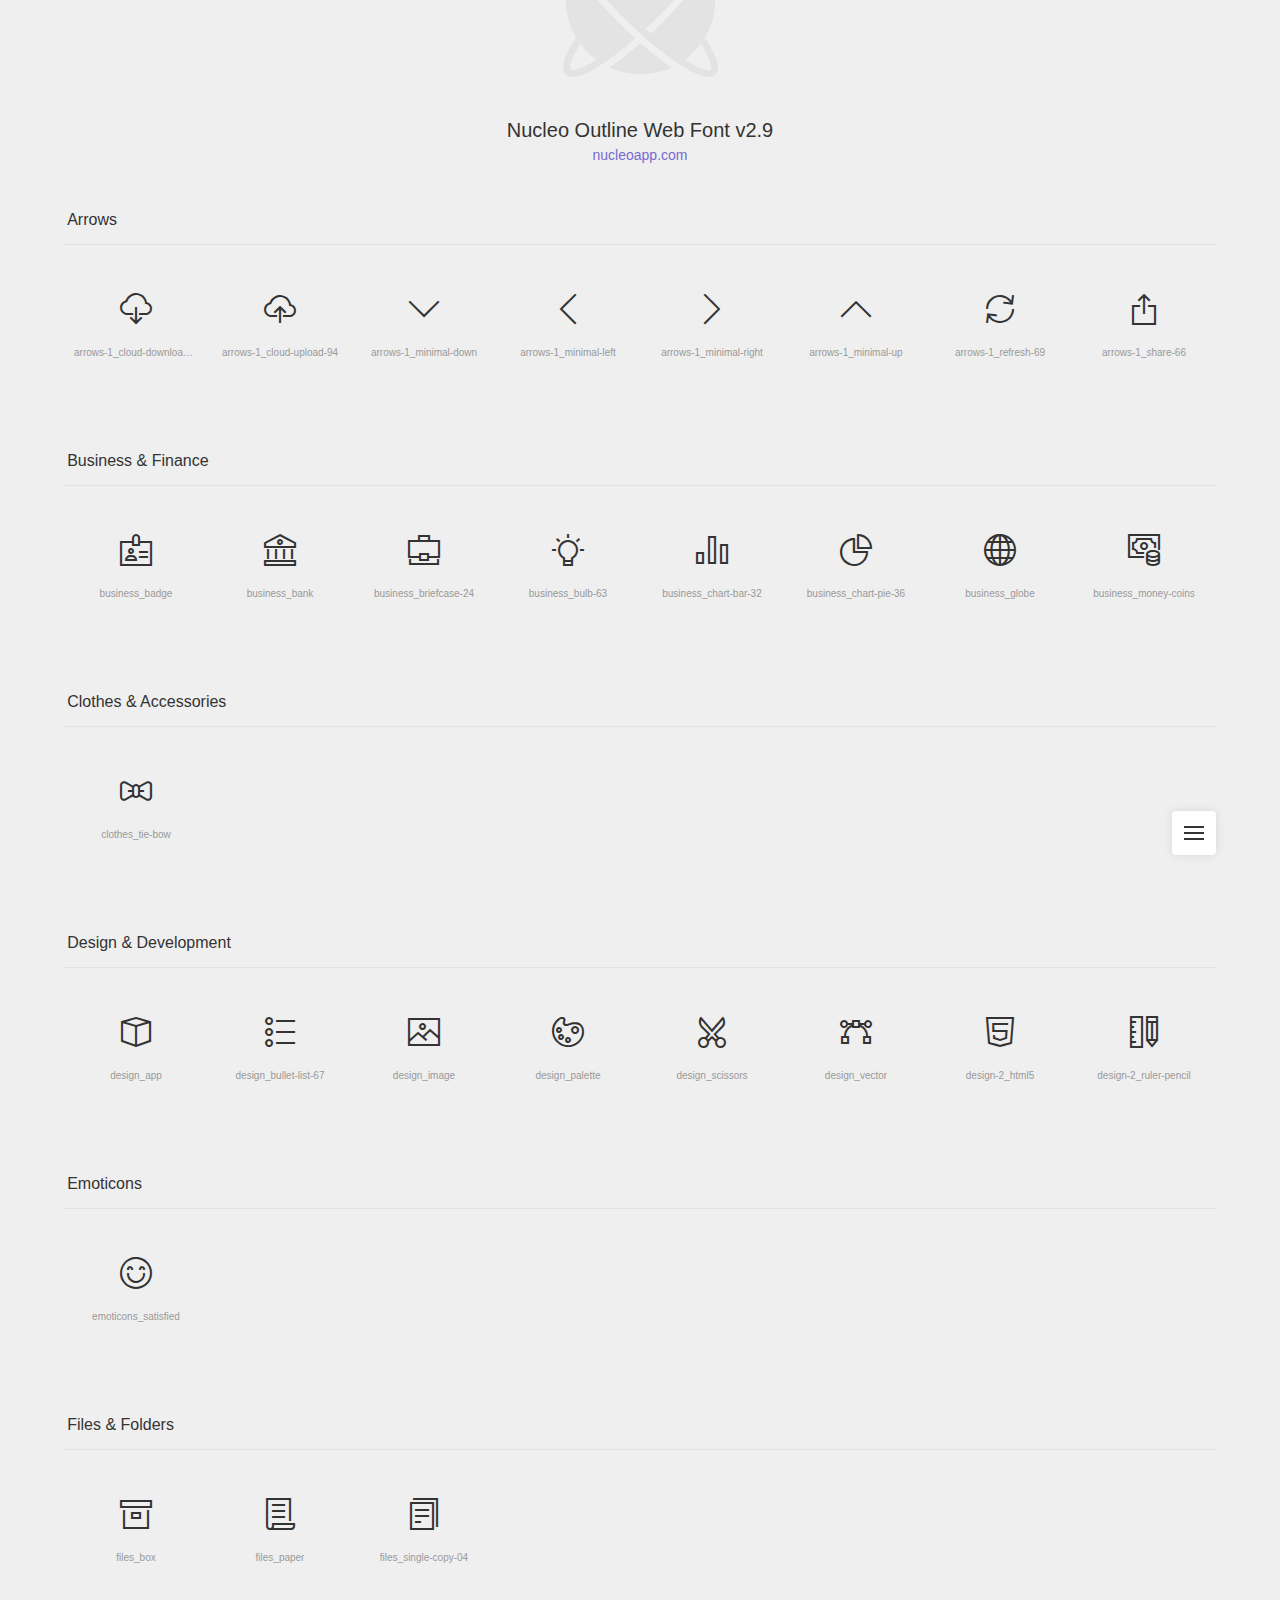
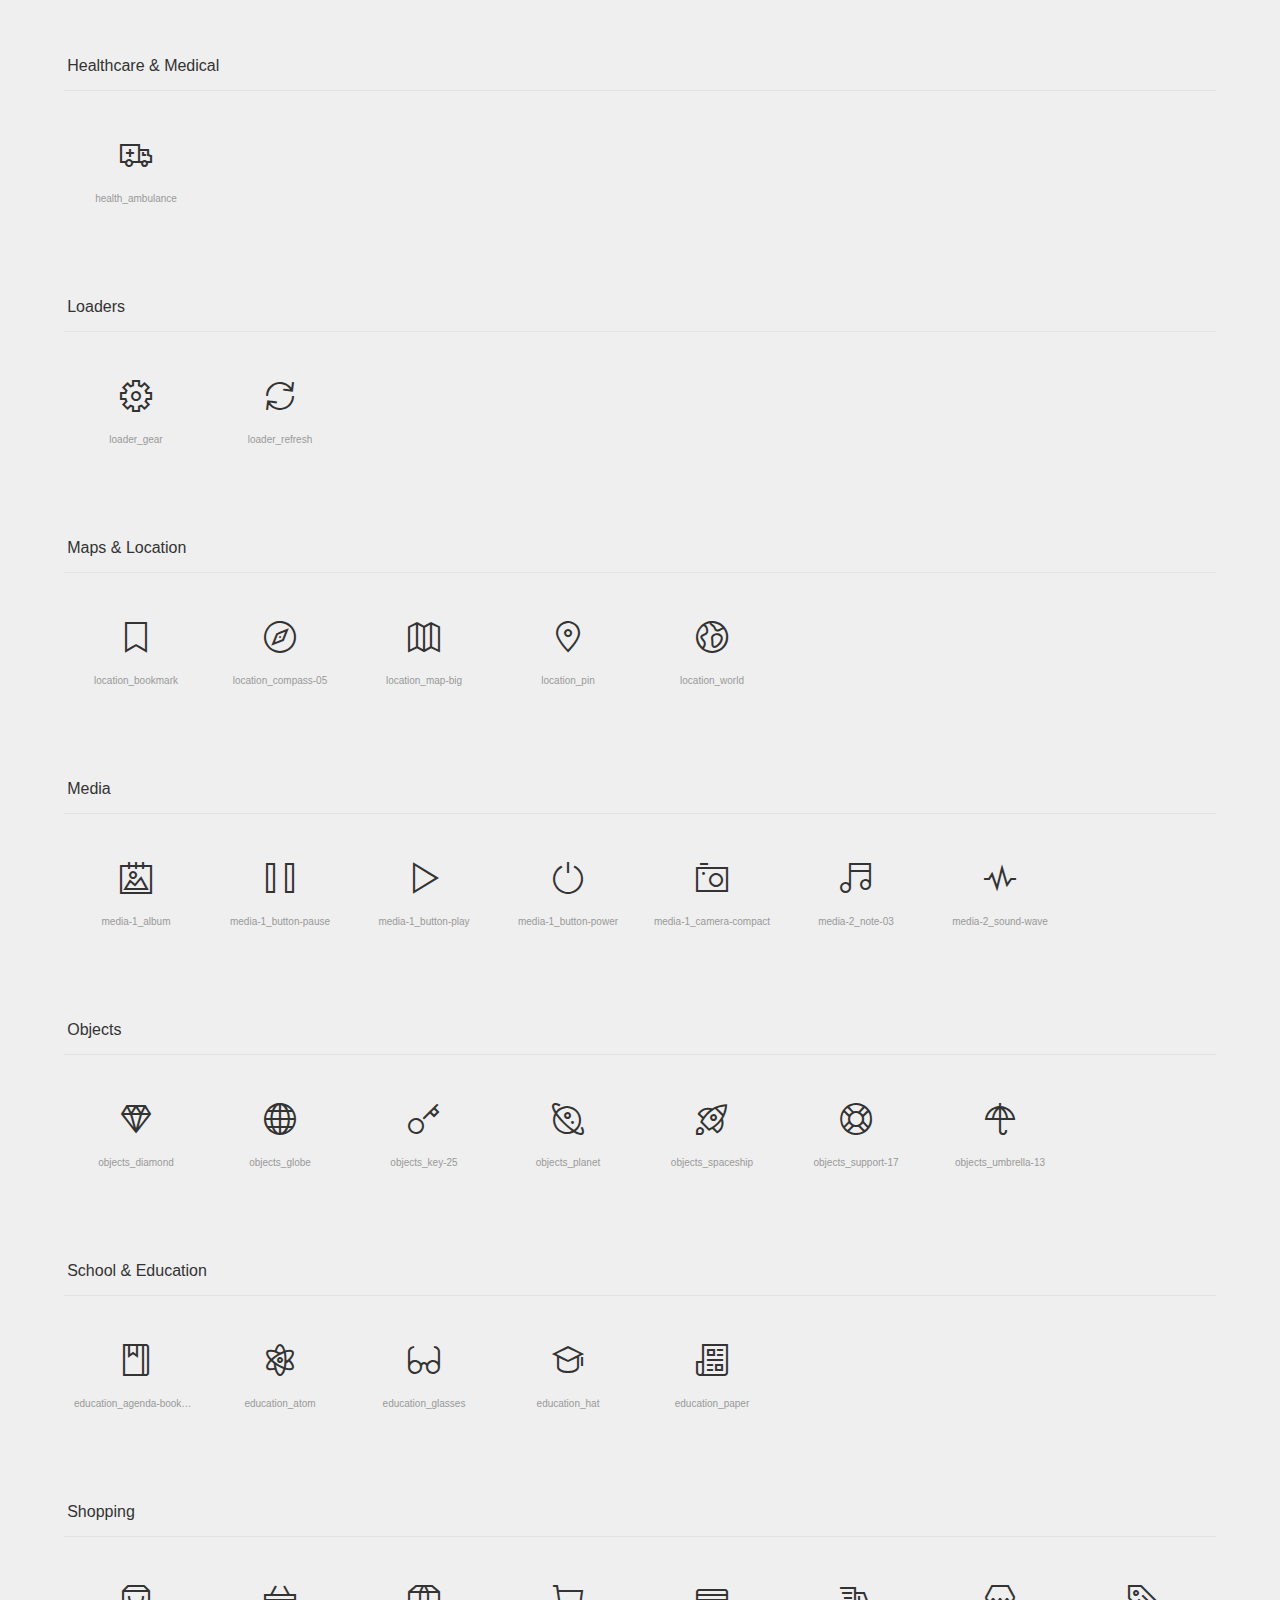
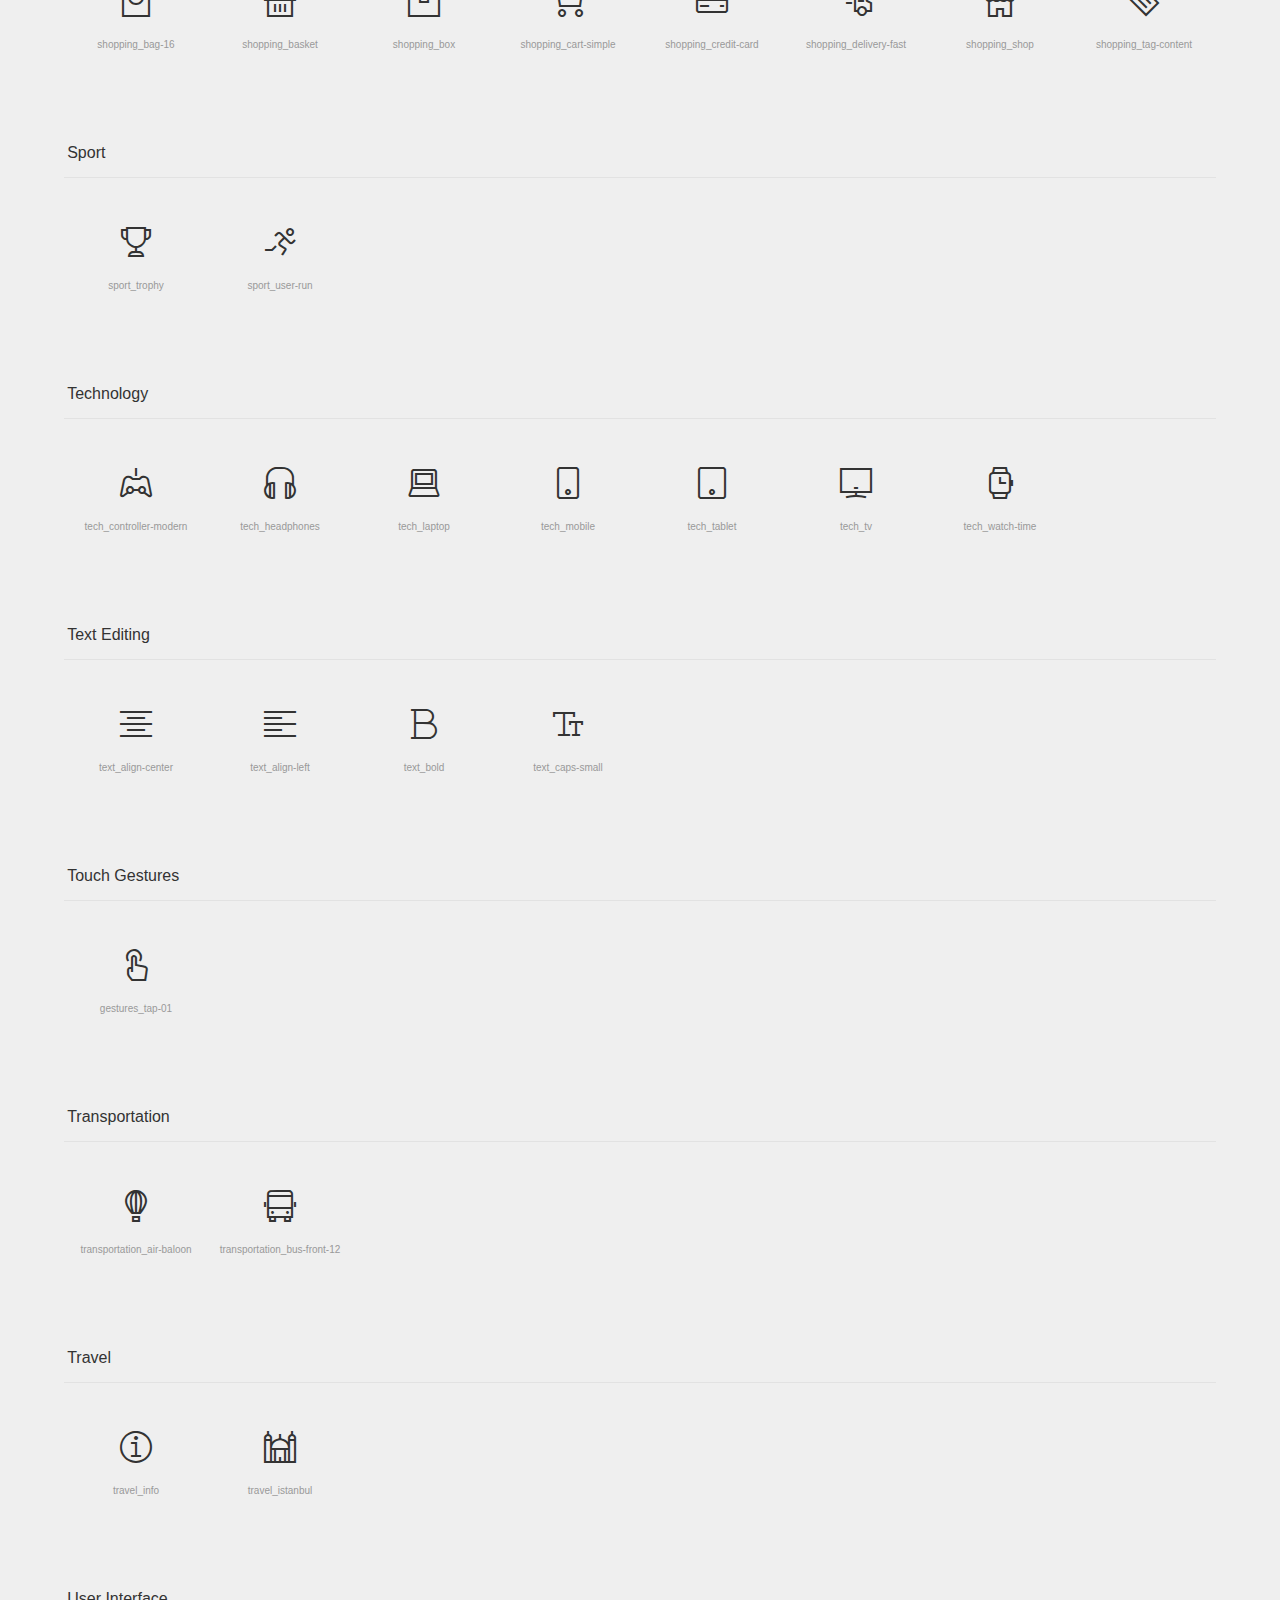
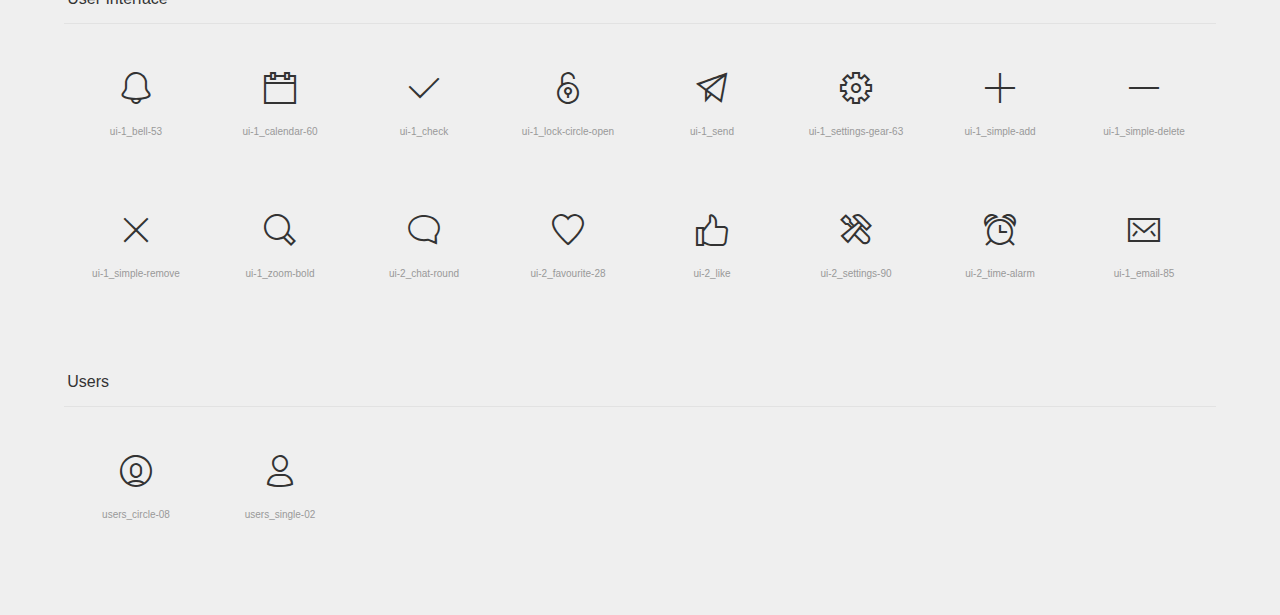
<file: now-ui-kit-pro-html-v1.2.0/nucleo-icons.html>
<!doctype html>
<html lang="en">

<head>
    <meta charset="UTF-8">
    <meta name="viewport" content="width=device-width, initial-scale=1">
    <link rel="stylesheet" href="./assets/css/now-ui-kit.css">
    <link rel="shortcut icon" href="./assets/img/favicon.png">
    <title>Nucleo Outline Web Font</title>
    <script src="https://code.jquery.com/jquery-3.2.1.min.js" integrity="sha256-hwg4gsxgFZhOsEEamdOYGBf13FyQuiTwlAQgxVSNgt4=" crossorigin="anonymous"></script>
    <style media="screen">
        /* http://meyerweb.com/eric/tools/css/reset/
	 v2.0 | 20110126
	 License: none (public domain)
  */

        html,
        body,
        div,
        span,
        applet,
        object,
        iframe,
        h1,
        h2,
        h3,
        h4,
        h5,
        h6,
        p,
        blockquote,
        pre,
        a,
        abbr,
        acronym,
        address,
        big,
        cite,
        code,
        del,
        dfn,
        em,
        img,
        ins,
        kbd,
        q,
        s,
        samp,
        small,
        strike,
        strong,
        sub,
        sup,
        tt,
        var,
        b,
        u,
        i,
        center,
        dl,
        dt,
        dd,
        ol,
        ul,
        li,
        fieldset,
        form,
        label,
        legend,
        table,
        caption,
        tbody,
        tfoot,
        thead,
        tr,
        th,
        td,
        article,
        aside,
        canvas,
        details,
        embed,
        figure,
        figcaption,
        footer,
        header,
        hgroup,
        menu,
        nav,
        output,
        ruby,
        section,
        summary,
        time,
        mark,
        audio,
        video {
            margin: 0;
            padding: 0;
            border: 0;
            font-size: 100%;
            font: inherit;
            vertical-align: baseline;
        }

        /* HTML5 display-role reset for older browsers */

        article,
        aside,
        details,
        figcaption,
        figure,
        footer,
        header,
        hgroup,
        menu,
        nav,
        section,
        main {
            display: block;
        }

        body {
            line-height: 1;
        }

        ol,
        ul {
            list-style: none;
        }

        blockquote,
        q {
            quotes: none;
        }

        blockquote:before,
        blockquote:after,
        q:before,
        q:after {
            content: '';
            content: none;
        }

        table {
            border-collapse: collapse;
            border-spacing: 0;
        }



        /* --------------------------------

  Nucleo Outline Web Font - nucleoapp.com/
  License - nucleoapp.com/license/
  Created using IcoMoon - icomoon.io

  -------------------------------- */

        /* --------------------------------

  Primary style

  -------------------------------- */

        *,
        *::after,
        *::before {
            box-sizing: border-box;
        }

        html {
            font-size: 62.5%;
        }

        body {
            font-size: 1.6rem;
            font-family: sans-serif;
            color: #333333;
            background: #efefef url("assets/img/nucleo-logo.svg") no-repeat center top;
        }

        a {
            color: #766acf;
            text-decoration: none;
        }

        /* --------------------------------

  Main components

  -------------------------------- */

        header {
            text-align: center;
            padding: 120px 0 0;
        }

        header h1 {
            font-size: 2rem;
        }

        header p {
            font-size: 1.4rem;
            margin-top: .6em;
        }

        header a:hover {
            text-decoration: underline;
        }

        section {
            width: 90%;
            max-width: 1200px;
            margin: 50px auto;
        }

        section h2 {
            border-bottom: 1px solid #e2e2e2;
            padding: 0 0 1em .2em;
            margin-bottom: 1em;
        }

        ul::after {
            clear: both;
            content: "";
            display: table;
        }

        ul li {
            width: 25%;
            float: left;
            padding: 16px 0;
            text-align: center;
            border-radius: .25em;
            -webkit-transition: background 0.2s;
            -moz-transition: background 0.2s;
            transition: background 0.2s;
            -webkit-user-select: none;
            -moz-user-select: none;
            -ms-user-select: none;
            user-select: none;
            overflow: hidden;
        }

        ul li:hover {
            background: #dbdbdb;
        }

        ul p,
        ul em,
        ul input {
            display: inline-block;
            font-size: 1rem;
            color: #999999;
            -webkit-user-select: auto;
            -moz-user-select: auto;
            -ms-user-select: auto;
            user-select: auto;
            white-space: nowrap;
            width: 100%;
            overflow: hidden;
            text-overflow: ellipsis;
            cursor: pointer;
        }

        ul p {
            padding: 10px;
            margin-top: 10px;
        }

        ul p::selection,
        ul em::selection {
            background: #766acf;
            color: #efefef;
        }

        ul em {
            margin-bottom: 8px;
        }

        ul em::before {
            content: '[';
        }

        ul em::after {
            content: ']';
        }

        ul input {
            text-align: center;
            background: transparent;
            border: none;
            box-shadow: none;
            outline: none;
        }

        @media only screen and (min-width: 768px) {
            ul li {
                width: 20%;
                float: left;
            }
        }

        @media only screen and (min-width: 1024px) {
            ul li {
                width: 12.5%;
                float: left;
                padding: 32px 0;
            }
        }

        /* --------------------------------

  Smart fixed navigation

  -------------------------------- */

        #cd-nav ul {
            /* mobile first */
            position: fixed;
            width: 90%;
            max-width: 400px;
            max-height: 90%;
            right: 5%;
            bottom: 5%;
            border-radius: 0.25em;
            box-shadow: 0 0 10px rgba(0, 0, 0, 0.1);
            background: white;
            visibility: hidden;
            /* remove overflow:hidden if you want to create a drop-down menu - but then remember to fix/eliminate the list items animation */
            overflow: hidden;
            overflow-y: auto;
            z-index: 1;
            /* Force Hardware Acceleration in WebKit */
            -webkit-backface-visibility: hidden;
            backface-visibility: hidden;
            -webkit-transform: scale(0);
            -moz-transform: scale(0);
            -ms-transform: scale(0);
            -o-transform: scale(0);
            transform: scale(0);
            -webkit-transform-origin: 100% 100%;
            -moz-transform-origin: 100% 100%;
            -ms-transform-origin: 100% 100%;
            -o-transform-origin: 100% 100%;
            transform-origin: 100% 100%;
            -webkit-transition: -webkit-transform 0.3s, visibility 0s 0.3s;
            -moz-transition: -moz-transform 0.3s, visibility 0s 0.3s;
            transition: transform 0.3s, visibility 0s 0.3s;
        }

        #cd-nav ul li {
            /* Force Hardware Acceleration in WebKit */
            -webkit-backface-visibility: hidden;
            backface-visibility: hidden;
            display: block;
            width: 100%;
            padding: 0;
            text-align: left;
        }

        #cd-nav ul li:hover {
            background-color: #FFF;
        }

        #cd-nav ul.is-visible {
            visibility: visible;
            -webkit-transform: scale(1);
            -moz-transform: scale(1);
            -ms-transform: scale(1);
            -o-transform: scale(1);
            transform: scale(1);
            -webkit-transition: -webkit-transform 0.3s, visibility 0s 0s;
            -moz-transition: -moz-transform 0.3s, visibility 0s 0s;
            transition: transform 0.3s, visibility 0s 0s;
        }

        #cd-nav li a {
            display: block;
            padding: 1em;
            font-size: 1.2rem;
            border-bottom: 1px solid #eff2f6;
        }

        #cd-nav li a:hover {
            color: #333333;
        }

        #cd-nav li:last-child a {
            border-bottom: none;
        }

        .cd-nav-trigger {
            position: fixed;
            bottom: 5%;
            right: 5%;
            width: 44px;
            height: 44px;
            background: white;
            border-radius: 0.25em;
            box-shadow: 0 0 10px rgba(0, 0, 0, 0.1);
            /* image replacement */
            overflow: hidden;
            text-indent: 100%;
            white-space: nowrap;
            z-index: 2;
        }

        .cd-nav-trigger span {
            /* the span element is used to create the menu icon */
            position: absolute;
            display: block;
            width: 20px;
            height: 2px;
            background: #333333;
            top: 50%;
            margin-top: -1px;
            left: 50%;
            margin-left: -10px;
            -webkit-transition: background 0.3s;
            -moz-transition: background 0.3s;
            transition: background 0.3s;
        }

        .cd-nav-trigger span::before,
        .cd-nav-trigger span::after {
            content: '';
            position: absolute;
            left: 0;
            background: inherit;
            width: 100%;
            height: 100%;
            /* Force Hardware Acceleration in WebKit */
            -webkit-transform: translateZ(0);
            -moz-transform: translateZ(0);
            -ms-transform: translateZ(0);
            -o-transform: translateZ(0);
            transform: translateZ(0);
            -webkit-backface-visibility: hidden;
            backface-visibility: hidden;
            -webkit-transition: -webkit-transform 0.3s, background 0s;
            -moz-transition: -moz-transform 0.3s, background 0s;
            transition: transform 0.3s, background 0s;
        }

        .cd-nav-trigger span::before {
            top: -6px;
            -webkit-transform: rotate(0);
            -moz-transform: rotate(0);
            -ms-transform: rotate(0);
            -o-transform: rotate(0);
            transform: rotate(0);
        }

        .cd-nav-trigger span::after {
            bottom: -6px;
            -webkit-transform: rotate(0);
            -moz-transform: rotate(0);
            -ms-transform: rotate(0);
            -o-transform: rotate(0);
            transform: rotate(0);
        }

        .cd-nav-trigger.menu-is-open {
            box-shadow: none;
        }

        .cd-nav-trigger.menu-is-open span {
            background: rgba(232, 74, 100, 0);
        }

        .cd-nav-trigger.menu-is-open span::before,
        .cd-nav-trigger.menu-is-open span::after {
            background: #333333;
        }

        .cd-nav-trigger.menu-is-open span::before {
            top: 0;
            -webkit-transform: rotate(135deg);
            -moz-transform: rotate(135deg);
            -ms-transform: rotate(135deg);
            -o-transform: rotate(135deg);
            transform: rotate(135deg);
        }

        .cd-nav-trigger.menu-is-open span::after {
            bottom: 0;
            -webkit-transform: rotate(225deg);
            -moz-transform: rotate(225deg);
            -ms-transform: rotate(225deg);
            -o-transform: rotate(225deg);
            transform: rotate(225deg);
        }

        .now-ui-icons {
            display: inline-block;
            font: normal normal normal 32px/1 'Nucleo Outline';
            speak: none;
            text-transform: none;
            -webkit-font-smoothing: antialiased;
            -moz-osx-font-smoothing: grayscale;
        }
    </style>
</head>

<body>
    <header>
        <h1>Nucleo Outline Web Font v2.9</h1>
        <p>
            <a href="https://nucleoapp.com/?ref=1712">nucleoapp.com</a>
        </p>
    </header>
    <div id="cd-nav">
        <a id="cd-nav-trigger" href="#0" class="cd-nav-trigger">Menu
            <span></span>
        </a>
        <nav>
            <ul id="cd-main-nav">
                <li>
                    <a href="#arrows">Arrows</a>
                </li>
                <li>
                    <a href="#business">Business &amp; Finance</a>
                </li>
                <li>
                    <a href="#clothes">Clothes &amp; Accessories</a>
                </li>
                <li>
                    <a href="#design">Design &amp; Development</a>
                </li>
                <li>
                    <a href="#emoticons">Emoticons</a>
                </li>
                <li>
                    <a href="#files">Files &amp; Folders</a>
                </li>
                <li>
                    <a href="#medical">Healthcare &amp; Medical</a>
                </li>
                <li>
                    <a href="#loaders">Loaders</a>
                </li>
                <li>
                    <a href="#maps">Maps &amp; Location</a>
                </li>
                <li>
                    <a href="#media">Media</a>
                </li>
                <li>
                    <a href="#objects">Objects</a>
                </li>
                <li>
                    <a href="#school">School &amp; Education</a>
                </li>
                <li>
                    <a href="#shopping">Shopping</a>
                </li>
                <li>
                    <a href="#sport">Sport</a>
                </li>
                <li>
                    <a href="#technology">Technology</a>
                </li>
                <li>
                    <a href="#text">Text Editing</a>
                </li>
                <li>
                    <a href="#gestures">Touch Gestures</a>
                </li>
                <li>
                    <a href="#transportation">Transportation</a>
                </li>
                <li>
                    <a href="#travel">Travel</a>
                </li>
                <li>
                    <a href="#interface">User Interface</a>
                </li>
                <li>
                    <a href="#users">Users</a>
                </li>
            </ul>
        </nav>
    </div>
    <div id="icons-wrapper">
        <section id="arrows">
            <h2>Arrows</h2>
            <ul>
                <li>
                    <i class="now-ui-icons arrows-1_cloud-download-93"></i>
                    <p>arrows-1_cloud-download-93</p>
                </li>
                <li>
                    <i class="now-ui-icons arrows-1_cloud-upload-94"></i>
                    <p>arrows-1_cloud-upload-94</p>
                </li>
                <li>
                    <i class="now-ui-icons arrows-1_minimal-down"></i>
                    <p>arrows-1_minimal-down</p>
                </li>
                <li>
                    <i class="now-ui-icons arrows-1_minimal-left"></i>
                    <p>arrows-1_minimal-left</p>
                </li>
                <li>
                    <i class="now-ui-icons arrows-1_minimal-right"></i>
                    <p>arrows-1_minimal-right</p>
                </li>
                <li>
                    <i class="now-ui-icons arrows-1_minimal-up"></i>
                    <p>arrows-1_minimal-up</p>
                </li>
                <li>
                    <i class="now-ui-icons arrows-1_refresh-69"></i>
                    <p>arrows-1_refresh-69</p>
                </li>
                <li>
                    <i class="now-ui-icons arrows-1_share-66"></i>
                    <p>arrows-1_share-66</p>
                </li>
            </ul>
        </section>
        <section id="business">
            <h2>Business &amp; Finance</h2>
            <ul>
                <li>
                    <i class="now-ui-icons business_badge"></i>
                    <p>business_badge</p>
                </li>
                <li>
                    <i class="now-ui-icons business_bank"></i>
                    <p>business_bank</p>
                </li>
                <li>
                    <i class="now-ui-icons business_briefcase-24"></i>
                    <p>business_briefcase-24</p>
                </li>
                <li>
                    <i class="now-ui-icons business_bulb-63"></i>
                    <p>business_bulb-63</p>
                </li>
                <li>
                    <i class="now-ui-icons business_chart-bar-32"></i>
                    <p>business_chart-bar-32</p>
                </li>
                <li>
                    <i class="now-ui-icons business_chart-pie-36"></i>
                    <p>business_chart-pie-36</p>
                </li>
                <li>
                    <i class="now-ui-icons business_globe"></i>
                    <p>business_globe</p>
                </li>
                <li>
                    <i class="now-ui-icons business_money-coins"></i>
                    <p>business_money-coins</p>
                </li>
            </ul>
        </section>
        <section id="clothes">
            <h2>Clothes &amp; Accessories</h2>
            <ul>
                <li>
                    <i class="now-ui-icons clothes_tie-bow"></i>
                    <p>clothes_tie-bow</p>
                </li>
            </ul>
        </section>
        <section id="design">
            <h2>Design &amp; Development</h2>
            <ul>
                <li>
                    <i class="now-ui-icons design_app"></i>
                    <p>design_app</p>
                </li>
                <li>
                    <i class="now-ui-icons design_bullet-list-67"></i>
                    <p>design_bullet-list-67</p>
                </li>
                <li>
                    <i class="now-ui-icons design_image"></i>
                    <p>design_image</p>
                </li>
                <li>
                    <i class="now-ui-icons design_palette"></i>
                    <p>design_palette</p>
                </li>
                <li>
                    <i class="now-ui-icons design_scissors"></i>
                    <p>design_scissors</p>
                </li>
                <li>
                    <i class="now-ui-icons design_vector"></i>
                    <p>design_vector</p>
                </li>
                <li>
                    <i class="now-ui-icons design-2_html5"></i>
                    <p>design-2_html5</p>
                </li>
                <li>
                    <i class="now-ui-icons design-2_ruler-pencil"></i>
                    <p>design-2_ruler-pencil</p>
                </li>
            </ul>
        </section>
        <section id="emoticons">
            <h2>Emoticons</h2>
            <ul>
                <li>
                    <i class="now-ui-icons emoticons_satisfied"></i>
                    <p>emoticons_satisfied</p>
                </li>
            </ul>
        </section>
        <section id="files">
            <h2>Files &amp; Folders</h2>
            <ul>
                <li>
                    <i class="now-ui-icons files_box"></i>
                    <p>files_box</p>
                </li>
                <li>
                    <i class="now-ui-icons files_paper"></i>
                    <p>files_paper</p>
                </li>
                <li>
                    <i class="now-ui-icons files_single-copy-04"></i>
                    <p>files_single-copy-04</p>
                </li>
            </ul>
        </section>
        <section id="medical">
            <h2>Healthcare &amp; Medical</h2>
            <ul>
                <li>
                    <i class="now-ui-icons health_ambulance"></i>
                    <p>health_ambulance</p>
                </li>
            </ul>
        </section>
        <section id="loaders">
            <h2>Loaders</h2>
            <ul>
                <li>
                    <i class="now-ui-icons loader_gear spin"></i>
                    <p>loader_gear</p>
                </li>
                <li>
                    <i class="now-ui-icons loader_refresh spin"></i>
                    <p>loader_refresh</p>
                </li>
            </ul>
        </section>
        <section id="maps">
            <h2>Maps &amp; Location</h2>
            <ul>
                <li>
                    <i class="now-ui-icons location_bookmark"></i>
                    <p>location_bookmark</p>
                </li>
                <li>
                    <i class="now-ui-icons location_compass-05"></i>
                    <p>location_compass-05</p>
                </li>
                <li>
                    <i class="now-ui-icons location_map-big"></i>
                    <p>location_map-big</p>
                </li>
                <li>
                    <i class="now-ui-icons location_pin"></i>
                    <p>location_pin</p>
                </li>
                <li>
                    <i class="now-ui-icons location_world"></i>
                    <p>location_world</p>
                </li>
            </ul>
        </section>
        <section id="media">
            <h2>Media</h2>
            <ul>
                <li>
                    <i class="now-ui-icons media-1_album"></i>
                    <p>media-1_album</p>
                </li>
                <li>
                    <i class="now-ui-icons media-1_button-pause"></i>
                    <p>media-1_button-pause</p>
                </li>
                <li>
                    <i class="now-ui-icons media-1_button-play"></i>
                    <p>media-1_button-play</p>
                </li>
                <li>
                    <i class="now-ui-icons media-1_button-power"></i>
                    <p>media-1_button-power</p>
                </li>
                <li>
                    <i class="now-ui-icons media-1_camera-compact"></i>
                    <p>media-1_camera-compact</p>
                </li>
                <li>
                    <i class="now-ui-icons media-2_note-03"></i>
                    <p>media-2_note-03</p>
                </li>
                <li>
                    <i class="now-ui-icons media-2_sound-wave"></i>
                    <p>media-2_sound-wave</p>
                </li>
            </ul>
        </section>
        <section id="objects">
            <h2>Objects</h2>
            <ul>
                <li>
                    <i class="now-ui-icons objects_diamond"></i>
                    <p>objects_diamond</p>
                </li>
                <li>
                    <i class="now-ui-icons objects_globe"></i>
                    <p>objects_globe</p>
                </li>
                <li>
                    <i class="now-ui-icons objects_key-25"></i>
                    <p>objects_key-25</p>
                </li>
                <li>
                    <i class="now-ui-icons objects_planet"></i>
                    <p>objects_planet</p>
                </li>
                <li>
                    <i class="now-ui-icons objects_spaceship"></i>
                    <p>objects_spaceship</p>
                </li>
                <li>
                    <i class="now-ui-icons objects_support-17"></i>
                    <p>objects_support-17</p>
                </li>
                <li>
                    <i class="now-ui-icons objects_umbrella-13"></i>
                    <p>objects_umbrella-13</p>
                </li>
            </ul>
        </section>
        <section id="school">
            <h2>School &amp; Education</h2>
            <ul>
                <li>
                    <i class="now-ui-icons education_agenda-bookmark"></i>
                    <p>education_agenda-bookmark</p>
                </li>
                <li>
                    <i class="now-ui-icons education_atom"></i>
                    <p>education_atom</p>
                </li>
                <li>
                    <i class="now-ui-icons education_glasses"></i>
                    <p>education_glasses</p>
                </li>
                <li>
                    <i class="now-ui-icons education_hat"></i>
                    <p>education_hat</p>
                </li>
                <li>
                    <i class="now-ui-icons education_paper"></i>
                    <p>education_paper</p>
                </li>
            </ul>
        </section>
        <section id="shopping">
            <h2>Shopping</h2>
            <ul>
                <li>
                    <i class="now-ui-icons shopping_bag-16"></i>
                    <p>shopping_bag-16</p>
                </li>
                <li>
                    <i class="now-ui-icons shopping_basket"></i>
                    <p>shopping_basket</p>
                </li>
                <li>
                    <i class="now-ui-icons shopping_box"></i>
                    <p>shopping_box</p>
                </li>
                <li>
                    <i class="now-ui-icons shopping_cart-simple"></i>
                    <p>shopping_cart-simple</p>
                </li>
                <li>
                    <i class="now-ui-icons shopping_credit-card"></i>
                    <p>shopping_credit-card</p>
                </li>
                <li>
                    <i class="now-ui-icons shopping_delivery-fast"></i>
                    <p>shopping_delivery-fast</p>
                </li>
                <li>
                    <i class="now-ui-icons shopping_shop"></i>
                    <p>shopping_shop</p>
                </li>
                <li>
                    <i class="now-ui-icons shopping_tag-content"></i>
                    <p>shopping_tag-content</p>
                </li>
            </ul>
        </section>
        <section id="sport">
            <h2>Sport</h2>
            <ul>
                <li>
                    <i class="now-ui-icons sport_trophy"></i>
                    <p>sport_trophy</p>
                </li>
                <li>
                    <i class="now-ui-icons sport_user-run"></i>
                    <p>sport_user-run</p>
                </li>
            </ul>
        </section>
        <section id="technology">
            <h2>Technology</h2>
            <ul>
                <li>
                    <i class="now-ui-icons tech_controller-modern"></i>
                    <p>tech_controller-modern</p>
                </li>
                <li>
                    <i class="now-ui-icons tech_headphones"></i>
                    <p>tech_headphones</p>
                </li>
                <li>
                    <i class="now-ui-icons tech_laptop"></i>
                    <p>tech_laptop</p>
                </li>
                <li>
                    <i class="now-ui-icons tech_mobile"></i>
                    <p>tech_mobile</p>
                </li>
                <li>
                    <i class="now-ui-icons tech_tablet"></i>
                    <p>tech_tablet</p>
                </li>
                <li>
                    <i class="now-ui-icons tech_tv"></i>
                    <p>tech_tv</p>
                </li>
                <li>
                    <i class="now-ui-icons tech_watch-time"></i>
                    <p>tech_watch-time</p>
                </li>
            </ul>
        </section>
        <section id="text">
            <h2>Text Editing</h2>
            <ul>
                <li>
                    <i class="now-ui-icons text_align-center"></i>
                    <p>text_align-center</p>
                </li>
                <li>
                    <i class="now-ui-icons text_align-left"></i>
                    <p>text_align-left</p>
                </li>
                <li>
                    <i class="now-ui-icons text_bold"></i>
                    <p>text_bold</p>
                </li>
                <li>
                    <i class="now-ui-icons text_caps-small"></i>
                    <p>text_caps-small</p>
                </li>
            </ul>
        </section>
        <section id="gestures">
            <h2>Touch Gestures</h2>
            <ul>
                <li>
                    <i class="now-ui-icons gestures_tap-01"></i>
                    <p>gestures_tap-01</p>
                </li>
            </ul>
        </section>
        <section id="transportation">
            <h2>Transportation</h2>
            <ul>
                <li>
                    <i class="now-ui-icons transportation_air-baloon"></i>
                    <p>transportation_air-baloon</p>
                </li>
                <li>
                    <i class="now-ui-icons transportation_bus-front-12"></i>
                    <p>transportation_bus-front-12</p>
                </li>
            </ul>
        </section>
        <section id="travel">
            <h2>Travel</h2>
            <ul>
                <li>
                    <i class="now-ui-icons travel_info"></i>
                    <p>travel_info</p>
                </li>
                <li>
                    <i class="now-ui-icons travel_istanbul"></i>
                    <p>travel_istanbul</p>
                </li>
            </ul>
        </section>
        <section id="interface">
            <h2>User Interface</h2>
            <ul>
                <li>
                    <i class="now-ui-icons ui-1_bell-53"></i>
                    <p>ui-1_bell-53</p>
                </li>
                <li>
                    <i class="now-ui-icons ui-1_calendar-60"></i>
                    <p>ui-1_calendar-60</p>
                </li>
                <li>
                    <i class="now-ui-icons ui-1_check"></i>
                    <p>ui-1_check</p>
                </li>
                <li>
                    <i class="now-ui-icons ui-1_lock-circle-open"></i>
                    <p>ui-1_lock-circle-open</p>
                </li>
                <li>
                    <i class="now-ui-icons ui-1_send"></i>
                    <p>ui-1_send</p>
                </li>
                <li>
                    <i class="now-ui-icons ui-1_settings-gear-63"></i>
                    <p>ui-1_settings-gear-63</p>
                </li>
                <li>
                    <i class="now-ui-icons ui-1_simple-add"></i>
                    <p>ui-1_simple-add</p>
                </li>
                <li>
                    <i class="now-ui-icons ui-1_simple-delete"></i>
                    <p>ui-1_simple-delete</p>
                </li>
                <li>
                    <i class="now-ui-icons ui-1_simple-remove"></i>
                    <p>ui-1_simple-remove</p>
                </li>
                <li>
                    <i class="now-ui-icons ui-1_zoom-bold"></i>
                    <p>ui-1_zoom-bold</p>
                </li>
                <li>
                    <i class="now-ui-icons ui-2_chat-round"></i>
                    <p>ui-2_chat-round</p>
                </li>
                <li>
                    <i class="now-ui-icons ui-2_favourite-28"></i>
                    <p>ui-2_favourite-28</p>
                </li>
                <li>
                    <i class="now-ui-icons ui-2_like"></i>
                    <p>ui-2_like</p>
                </li>
                <li>
                    <i class="now-ui-icons ui-2_settings-90"></i>
                    <p>ui-2_settings-90</p>
                </li>
                <li>
                    <i class="now-ui-icons ui-2_time-alarm"></i>
                    <p>ui-2_time-alarm</p>
                </li>
                <li>
                    <i class="now-ui-icons ui-1_email-85"></i>
                    <p>ui-1_email-85</p>
                </li>
            </ul>
        </section>
        <section id="users">
            <h2>Users</h2>
            <ul>
                <li>
                    <i class="now-ui-icons users_circle-08"></i>
                    <p>users_circle-08</p>
                </li>
                <li>
                    <i class="now-ui-icons users_single-02"></i>
                    <p>users_single-02</p>
                </li>
            </ul>
        </section>
    </div>
    <script>
        function SelectText(element) {
            var doc = document,
                text = element,
                range, selection;
            if (doc.body.createTextRange) {
                range = document.body.createTextRange();
                range.moveToElementText(text);
                range.select();
            } else if (window.getSelection) {
                selection = window.getSelection();
                range = document.createRange();
                range.selectNodeContents(text);
                selection.removeAllRanges();
                selection.addRange(range);
            }
        }

        function hasClass(ele, cls) {
            return !!ele.getAttribute('class').match(new RegExp('(\\s|^)' + cls + '(\\s|$)'));
        }

        window.onload = function() {
            var trigger = document.getElementById('cd-nav-trigger'),
                menu = document.getElementById('cd-main-nav'),
                menuItems = menu.getElementsByTagName('li');
            trigger.onclick = function toggleMenu() {
                if (hasClass(trigger, 'menu-is-open')) {
                    trigger.setAttribute('class', 'cd-nav-trigger');
                    menu.setAttribute('class', '');
                } else {
                    trigger.setAttribute('class', 'cd-nav-trigger menu-is-open');
                    menu.setAttribute('class', 'is-visible');
                }
            }

            for (var i = 0; i < menuItems.length; i++) {
                menuItems[i].onclick = function closeMenu() {
                    trigger.setAttribute('class', 'cd-nav-trigger');
                    menu.setAttribute('class', '');
                }
            }
        }
    </script>
</body>

</html>
</file>
